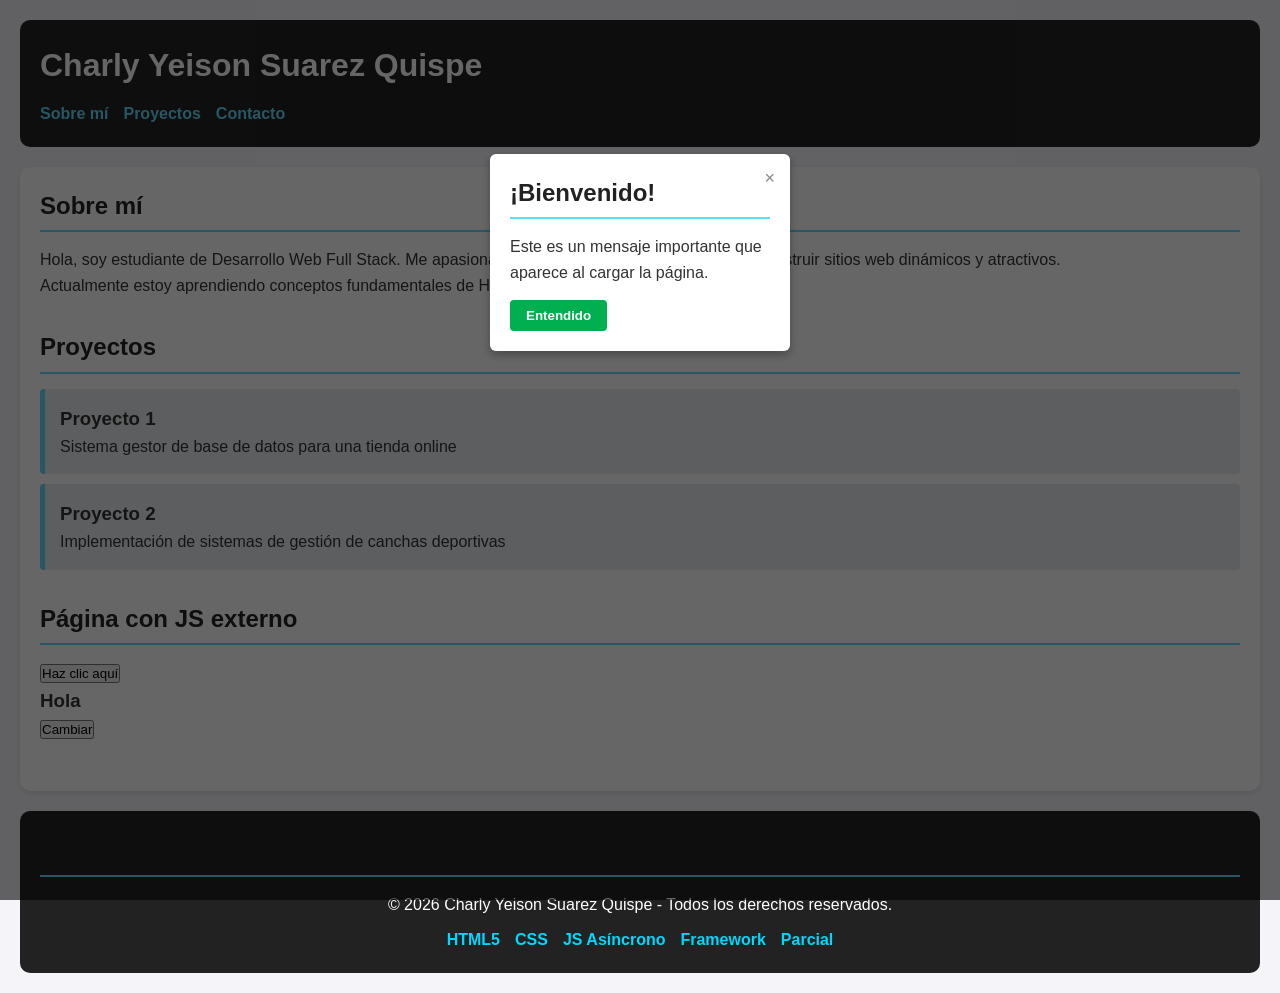
<file: index.html>
<!DOCTYPE html>
<html lang="es">
<head>
    <meta charset="UTF-8">
    <meta name="viewport" content="width=device-width, initial-scale=1.0">
    <title>Mi Portafolio - Charly Yeison Suarez Quispe</title>
    <!-- Enlace al archivo CSS externo -->
    <link rel="stylesheet" href="estilo.css">
</head>
<body>

    <header>
        <h1>Charly Yeison Suarez Quispe</h1>
        <nav>
            <ul>
                <li><a href="#sobre-mi">Sobre mí</a></li>
                <li><a href="#proyectos">Proyectos</a></li>
                <li><a href="#contacto">Contacto</a></li>
            </ul>
        </nav>
    </header>

    <main>
        <section id="sobre-mi">
            <h2>Sobre mí</h2>
            <p>Hola, soy estudiante de Desarrollo Web Full Stack. Me apasiona la tecnología y estoy aprendiendo a construir sitios web dinámicos y atractivos.</p>
            <p>Actualmente estoy aprendiendo conceptos fundamentales de HTML5 y CSS3.</p>
        </section>

        <section id="proyectos">
            <h2>Proyectos</h2>
            
            <article>
                <h3>Proyecto 1</h3>
                <p>Sistema gestor de base de datos para una tienda online</p>
            </article>

            <article>
                <h3>Proyecto 2</h3>
                <p>Implementación de sistemas de gestión de canchas deportivas</p>
            </article>
        </section>

        <!-- Práctica con JS -->
        <section>
            <h2>Página con JS externo</h2>
            <button onclick="alert('Aviso de clic')">Haz clic aquí</button>
            <h3 id="titulo">Hola</h3>
            <button onclick="cambiarTexto()">Cambiar</button>
        </section>
    </main>

    <!-- PIE DE PÁGINA CON TODOS LOS ENLACES EN EL MISMO SITIO QUE EL CSS -->
    <footer>
        <h2 id="contacto">Contacto</h2>
        <p>&copy; 2026 Charly Yeison Suarez Quispe - Todos los derechos reservados.</p>
        <nav class="footer-nav">
            <a href="html5.html">HTML5</a>
            <a href="css.html">CSS</a>
            <a href="javaScripAsincrono.html">JS Asíncrono</a>
            <a href="framework/index.html">Framework</a>
            <a href="parcial/api.html">Parcial</a>
        </nav>
    </footer>

    <!-- MODAL EMERGENTE -->
    <div id="miModal" class="modal">
        <div class="modal-contenido">
            <span class="cerrar" onclick="cerrarModal()">&times;</span>
            <h2>¡Bienvenido!</h2>
            <p>Este es un mensaje importante que aparece al cargar la página.</p>
            <button class="btn-entendido" onclick="cerrarModal()">Entendido</button>
        </div>
    </div>

    <!-- SCRIPTS -->
    <script src="script.js"></script>
    <script>
        console.log("Bienvenido a la página");

        function cambiarTexto() {
            document.getElementById("titulo").innerText = "¡Texto cambiado con DOM!";
        }

        function cerrarModal() {
            document.getElementById("miModal").style.display = "none";
        }
    </script>
</body>
</html>
</file>
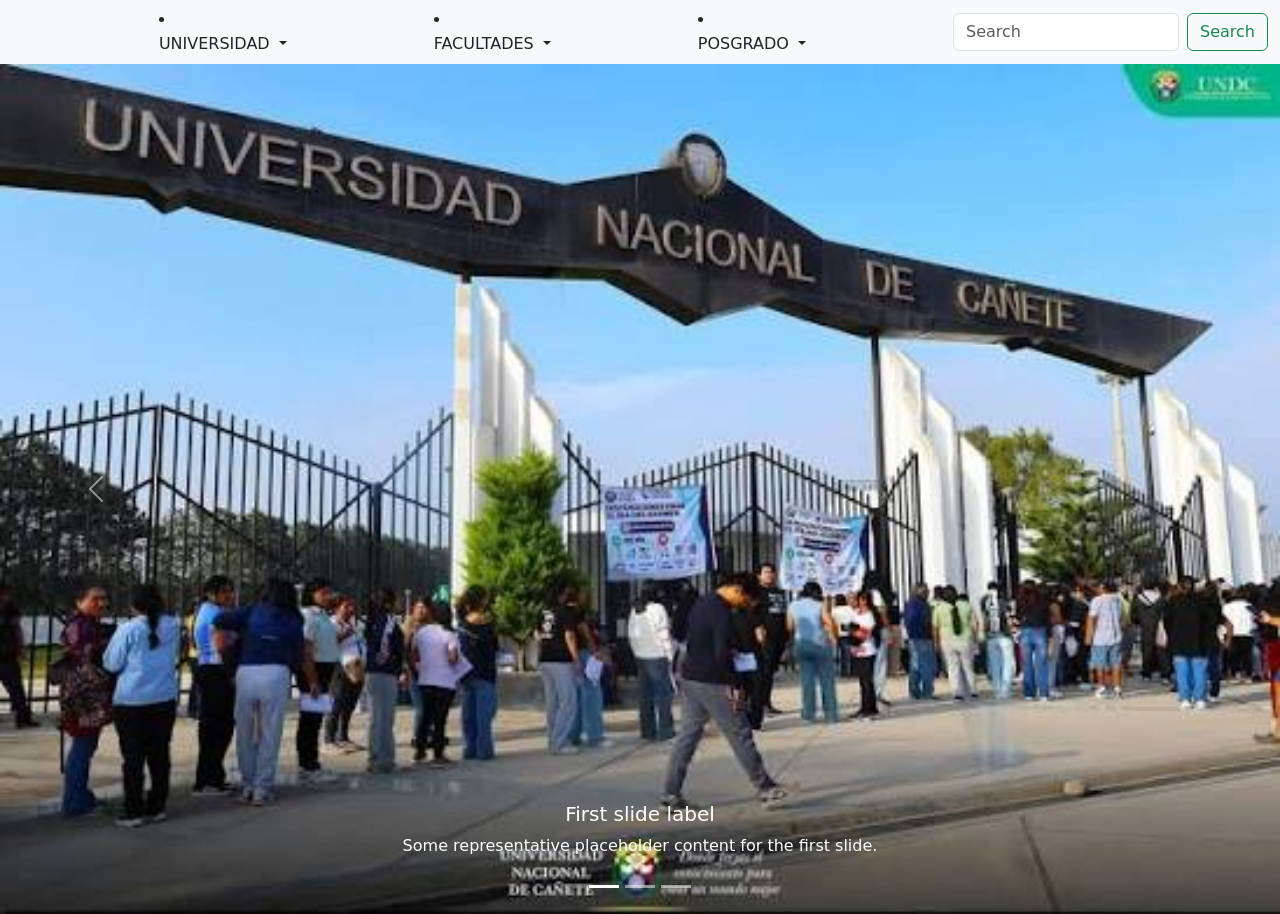
<file: framework/index.html>
<!doctype html>
<html lang="en">

<head>
    <meta charset="utf-8">
    <meta name="viewport" content="width=device-width, initial-scale=1">
    <title>Bootstrap demo</title>
        <link href="https://cdn.jsdelivr.net/npm/bootstrap@5.3.8/dist/css/bootstrap.min.css" rel="stylesheet" integrity="sha384-sRIl4kxILFvY47J16cr9ZwB07vP4J8+LH7qKQnuqkuIAvNWLzeN8tE5YBujZqJLB" crossorigin="anonymous">
</head>
 <a  href="TML.png"></a>
<body>
    <nav class="navbar navbar-expand-lg bg-body-tertiary">
        <div class="container-fluid">
              <nav class="navbar bg-dark border-bottom border-body" data-bs-theme="dark">
  <!-- Navbar content -->
</nav>
         
                    <li class="nav-item dropdown">
                        <a class="nav-link dropdown-toggle" href="#" role="button" data-bs-toggle="dropdown"
                            aria-expanded="false">
                            UNIVERSIDAD
                        </a>
                        <ul class="dropdown-menu">
                            <li><a class="dropdown-item" href="#">Reseña histórica</a></li>
                            <li><a class="dropdown-item" href="#">Misión y visión</a></li>
                            <li>
                                <hr class="dropdown-divider">
                            </li>
                            <li><a class="dropdown-item" href="#">Rectorado</a></li>
                        </ul>
                    </li>
                    <li class="nav-item dropdown">
                        <a class="nav-link dropdown-toggle" href="#" role="button" data-bs-toggle="dropdown"
                            aria-expanded="false">
                            FACULTADES
                        </a>
                        <ul class="dropdown-menu">
                            <li><a class="dropdown-item" href="#">Ciencia empresarial</a></li>
                            <li><a class="dropdown-item" href="#">Ingeniería</a></li>
                            <li>
                                <hr class="dropdown-divider">
                            </li>
                            <li><a class="dropdown-item" href="#">Ciencia agrarias</a></li>
                        </ul>
                    </li>
                </ul>
                <li class="nav-item dropdown">
                        <a class="nav-link dropdown-toggle" href="#" role="button" data-bs-toggle="dropdown"
                            aria-expanded="false">
                            POSGRADO
                        </a>
                        <ul class="dropdown-menu">
                            <li><a class="dropdown-item" href="#">Dirección de la escuela de Posgrado</a></li>
                        </ul>
                    </li>
                </ul>
                <form class="d-flex" role="search">
                    <input class="form-control me-2" type="search" placeholder="Search" aria-label="Search" />
                    <button class="btn btn-outline-success" type="submit">Search</button>
                </form>
            </div>
        </div>
      
    </nav>
  
        <div id="carouselExampleCaptions" class="carousel slide">
  <div class="carousel-indicators">
    <button type="button" data-bs-target="#carouselExampleCaptions" data-bs-slide-to="0" class="active" aria-current="true" aria-label="Slide 1"></button>
    <button type="button" data-bs-target="#carouselExampleCaptions" data-bs-slide-to="1" aria-label="Slide 2"></button>
    <button type="button" data-bs-target="#carouselExampleCaptions" data-bs-slide-to="2" aria-label="Slide 3"></button>
  </div>
  <div class="carousel-inner">
    <div class="carousel-item active">
      <img src="img/fondo04.jpg" class="d-block w-100" alt="...">
      <div class="carousel-caption d-none d-md-block">
        <h5>First slide label</h5>
        <p>Some representative placeholder content for the first slide.</p>
      </div>
    </div>
    <div class="carousel-item">
      <img src="img/fondo2.jpg" class="d-block w-100" alt="...">
      <div class="carousel-caption d-none d-md-block">
        <h5>Second slide label</h5>
        <p>Some representative placeholder content for the second slide.</p>
      </div>
    </div>
    <div class="carousel-item">
      <img src="img/fondo1.jpg" class="d-block w-100" alt="...">
      <div class="carousel-caption d-none d-md-block">
        <h5>Third slide label</h5>
        <p>Some representative placeholder content for the third slide.</p>
      </div>
    </div>
  </div>
  <button class="carousel-control-prev" type="button" data-bs-target="#carouselExampleCaptions" data-bs-slide="prev">
    <span class="carousel-control-prev-icon" aria-hidden="true"></span>
    <span class="visually-hidden">Previous</span>
  </button>
  <button class="carousel-control-next" type="button" data-bs-target="#carouselExampleCaptions" data-bs-slide="next">
    <span class="carousel-control-next-icon" aria-hidden="true"></span>
    <span class="visually-hidden">Next</span>
  </button>
</div>
  <script src="https://cdn.jsdelivr.net/npm/bootstrap@5.3.8/dist/js/bootstrap.bundle.min.js"
        integrity="sha384-FKyoEForCGlyvwx9Hj09JcYn3nv7wiPVlz7YYwJrWVcXK/BmnVDxM+D2scQbITxI"
        crossorigin="anonymous"></script>
</body>

</html>
</file>
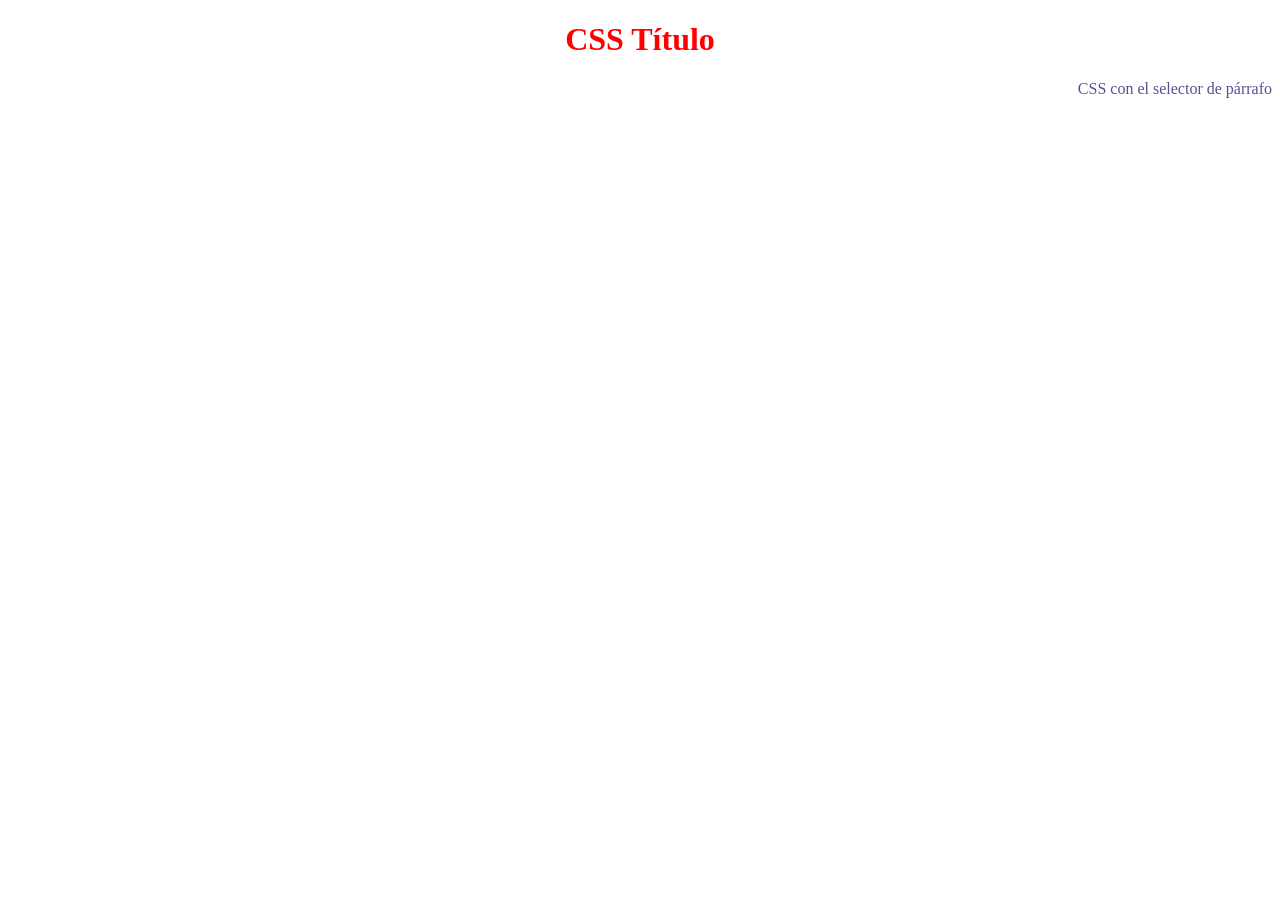
<file: css.html>
<!DOCTYPE html>
<html lang="en">
<head>
    <meta charset="UTF-8">
    <meta name="viewport" content="width=device-width, initial-scale=1.0">
    <title>Document</title>
</head>
<body>
  
    <h1 style="color: red;text-align: center;">CSS Título</h1>
    <p style="color: rgb(82, 82, 146);text-align: right;">CSS con el selector de párrafo</p>

</body>
</html>
</file>
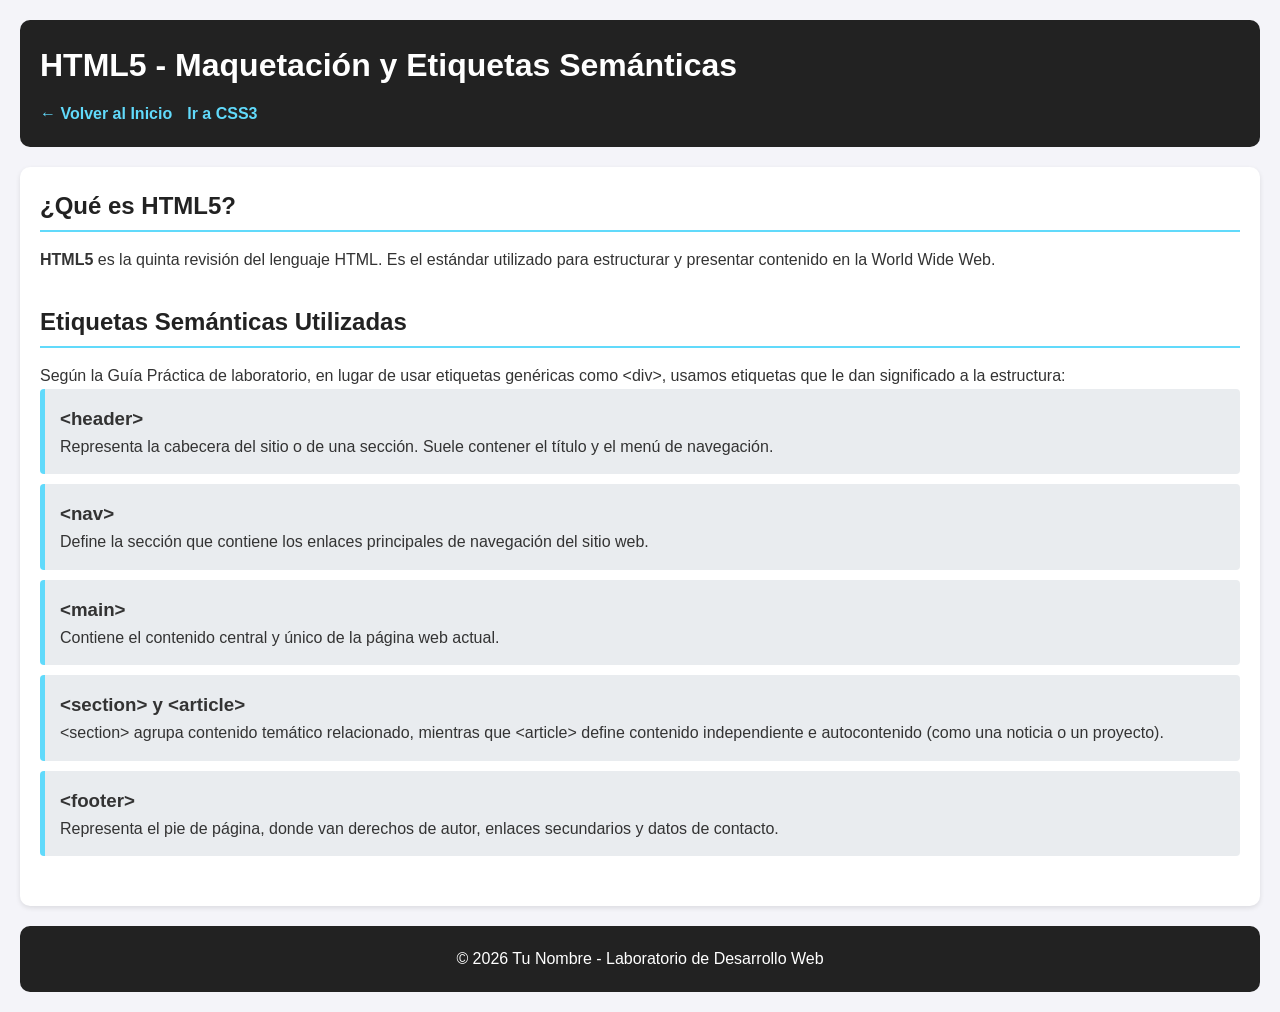
<file: html5.html>
<!DOCTYPE html>
<html lang="es">
<head>
    <meta charset="UTF-8">
    <meta name="viewport" content="width=device-width, initial-scale=1.0">
    <title>Definición y Conceptos de HTML5</title>
    <link rel="stylesheet" href="estilo.css">
</head>
<body>

    
    <header>
        <h1>HTML5 - Maquetación y Etiquetas Semánticas</h1>
        <nav>
            <ul>
                <li><a href="index.html">← Volver al Inicio</a></li>
                <li><a href="css.html">Ir a CSS3</a></li>
            </ul>
        </nav>
    </header>

    <main>
        <section>
            <h2>¿Qué es HTML5?</h2>
            <p><strong>HTML5</strong> es la quinta revisión del lenguaje HTML. Es el estándar utilizado para estructurar y presentar contenido en la World Wide Web.</p>
        </section>

        <section>
            <h2>Etiquetas Semánticas Utilizadas</h2>
            <p>Según la Guía Práctica de laboratorio, en lugar de usar etiquetas genéricas como <code>&lt;div&gt;</code>, usamos etiquetas que le dan significado a la estructura:</p>
            
            <article>
                <h3>&lt;header&gt;</h3>
                <p>Representa la cabecera del sitio o de una sección. Suele contener el título y el menú de navegación.</p>
            </article>

            <article>
                <h3>&lt;nav&gt;</h3>
                <p>Define la sección que contiene los enlaces principales de navegación del sitio web.</p>
            </article>

            <article>
                <h3>&lt;main&gt;</h3>
                <p>Contiene el contenido central y único de la página web actual.</p>
            </article>

            <article>
                <h3>&lt;section&gt; y &lt;article&gt;</h3>
                <p><code>&lt;section&gt;</code> agrupa contenido temático relacionado, mientras que <code>&lt;article&gt;</code> define contenido independiente e autocontenido (como una noticia o un proyecto).</p>
            </article>

            <article>
                <h3>&lt;footer&gt;</h3>
                <p>Representa el pie de página, donde van derechos de autor, enlaces secundarios y datos de contacto.</p>
            </article>
        </section>
    </main>

    <footer>
        <p>&copy; 2026 Tu Nombre - Laboratorio de Desarrollo Web</p>
    </footer>

</body>
</html>
</file>
<file: estilo.css>
* {
    margin: 0;
    padding: 0;
    box-sizing: border-box;
    font-family: Arial, sans-serif;
}

body {
    background-color: #f4f4f9;
    color: #333;
    line-height: 1.6;
    padding: 20px;
}

/* Cabecera y Menú con Flexbox */
header {
    background-color: #222;
    color: white;
    padding: 20px;
    border-radius: 10px;
    margin-bottom: 20px;
}

header h1 {
    margin-bottom: 10px;
}

nav ul {
    list-style: none;
    display: flex; /* Uso de Flexbox para alinear el menú */
    gap: 15px;
}

nav a {
    color: #61dafb;
    text-decoration: none;
    font-weight: bold;
}

nav a:hover {
    text-decoration: underline;
}

main {
    background: white;
    padding: 20px;
    border-radius: 10px;
    box-shadow: 0 2px 5px rgba(0,0,0,0.1);
}

section {
    margin-bottom: 30px;
}

h2 {
    color: #222;
    border-bottom: 2px solid #61dafb;
    padding-bottom: 5px;
    margin-bottom: 15px;
}

article {
    background: #e9ecef;
    padding: 15px;
    margin-bottom: 10px;
    border-left: 5px solid #61dafb;
    border-radius: 4px;
}

footer {
    text-align: center;
    margin-top: 20px;
    padding: 20px;
    background: #222;
    color: white;
    border-radius: 10px;
}

footer a {
    color: #61dafb;
    text-decoration: none;
}
.modal {
    display: none; /* Se oculta de inicio */
    position: fixed;
    z-index: 1000;
    left: 0;
    top: 0;
    width: 100%;
    height: 100%;
    background-color: rgba(0, 0, 0, 0.6);
}

.modal-contenido {
    background-color: #fff;
    margin: 12% auto;
    padding: 20px;
    border-radius: 6px;
    width: 300px;
    text-align: left;
    position: relative;
    box-shadow: 0 4px 10px rgba(0,0,0,0.3);
}

.cerrar {
    position: absolute;
    top: 10px;
    right: 15px;
    font-size: 18px;
    cursor: pointer;
    color: #888;
}

.btn-entendido {
    background-color: #00b050;
    color: white;
    border: none;
    padding: 8px 16px;
    margin-top: 15px;
    border-radius: 4px;
    cursor: pointer;
    font-weight: bold;
}
footer .footer-nav {
    display: flex;
    justify-content: center;
    gap: 15px;
    margin-top: 10px;
    flex-wrap: wrap;
}

footer .footer-nav a {
    color: #00d8ff; /* El mismo color celeste de tu enlace CSS */
    text-decoration: none;
    font-weight: bold;
    font-size: 1rem;
    transition: color 0.2s ease;
}

footer .footer-nav a:hover {
    color: #ffffff;
    text-decoration: underline;
}
</file>
